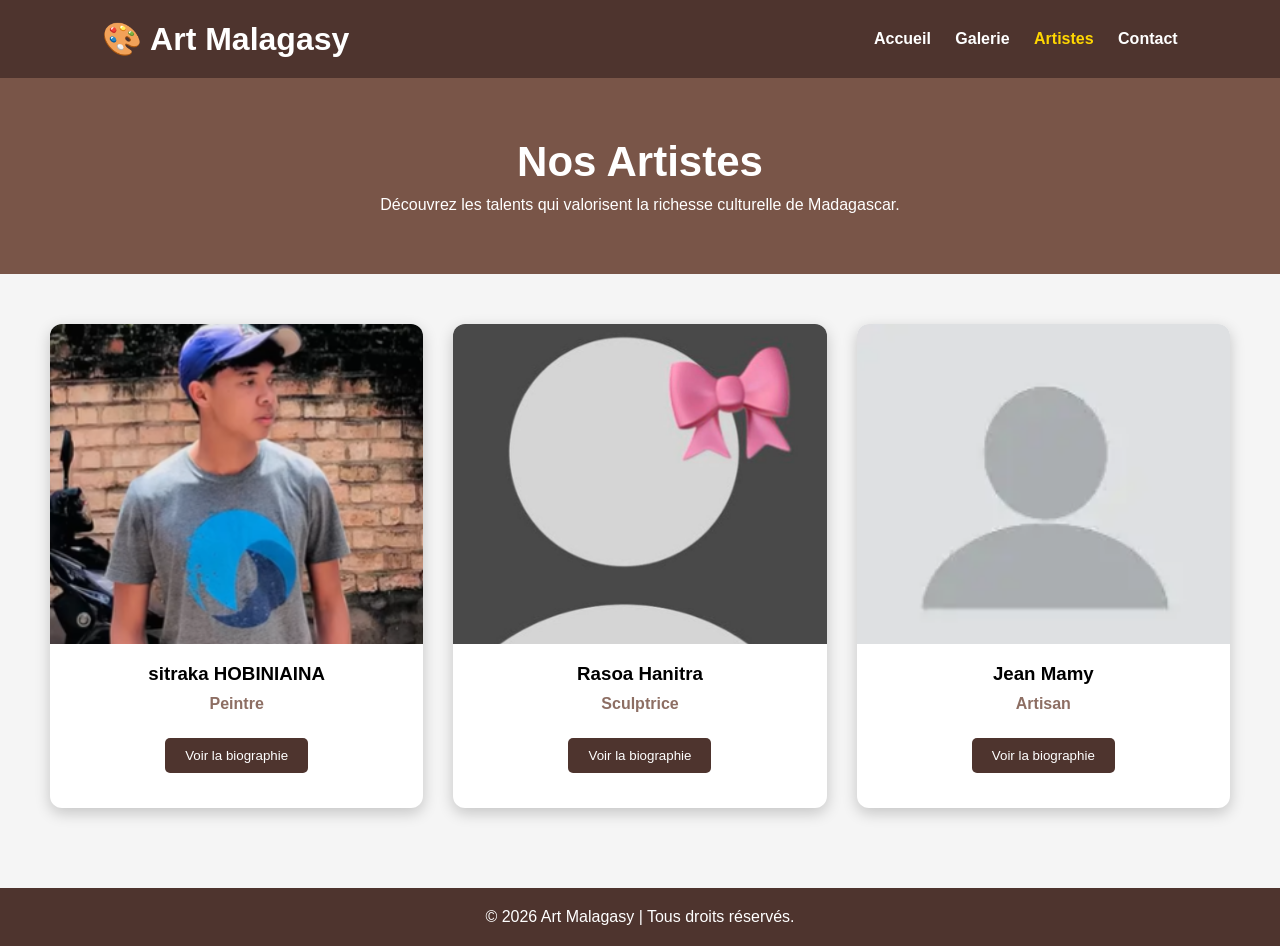
<file: artistes.html>
<!DOCTYPE html>
<html lang="fr">
<head>
    <meta charset="UTF-8">
    <meta name="viewport" content="width=device-width, initial-scale=1.0">
    <title>Nos Artistes | Art Malagasy</title>
    <link rel="stylesheet" href="artistes.css">
</head>
<body>

<header>
    <h1>🎨 Art Malagasy</h1>

    <nav>
        <a href="index.html">Accueil</a>
        <a href="galerie.html">Galerie</a>
        <a href="artistes.html" class="active">Artistes</a>
        <a href="contact.html">Contact</a>
    </nav>
</header>

<section class="banner">
    <h2>Nos Artistes</h2>
    <p>Découvrez les talents qui valorisent la richesse culturelle de Madagascar.</p>
</section>

<section class="artistes">

    <div class="artiste">
        <img src="hoby.png" alt="Artiste 1">
        <h3>sitraka HOBINIAINA</h3>
        <h4>Peintre</h4>

        <button class="voir">Voir la biographie</button>

        <p class="bio">
            Rakoto Andry est un peintre malagasy spécialisé dans les paysages,
            les baobabs et les scènes de la vie quotidienne.
        </p>
    </div>

    <div class="artiste">
        <img src="inconnu2.png" alt="Artiste 2">
        <h3>Rasoa Hanitra</h3>
        <h4>Sculptrice</h4>

        <button class="voir">Voir la biographie</button>

        <p class="bio">
            Elle crée des sculptures en bois inspirées des traditions et de
            la nature malagasy.
        </p>
    </div>

    <div class="artiste">
        <img src="inconnu.png" alt="Artiste 3">
        <h3>Jean Mamy</h3>
        <h4>Artisan</h4>

        <button class="voir">Voir la biographie</button>

        <p class="bio">
            Artisan reconnu pour ses créations en raphia et ses objets
            décoratifs fabriqués à la main.
        </p>
    </div>

</section>

<footer>
    <p>© 2026 Art Malagasy | Tous droits réservés.</p>
</footer>

<script src="artistes.js"></script>

</body>
</html>
</file>
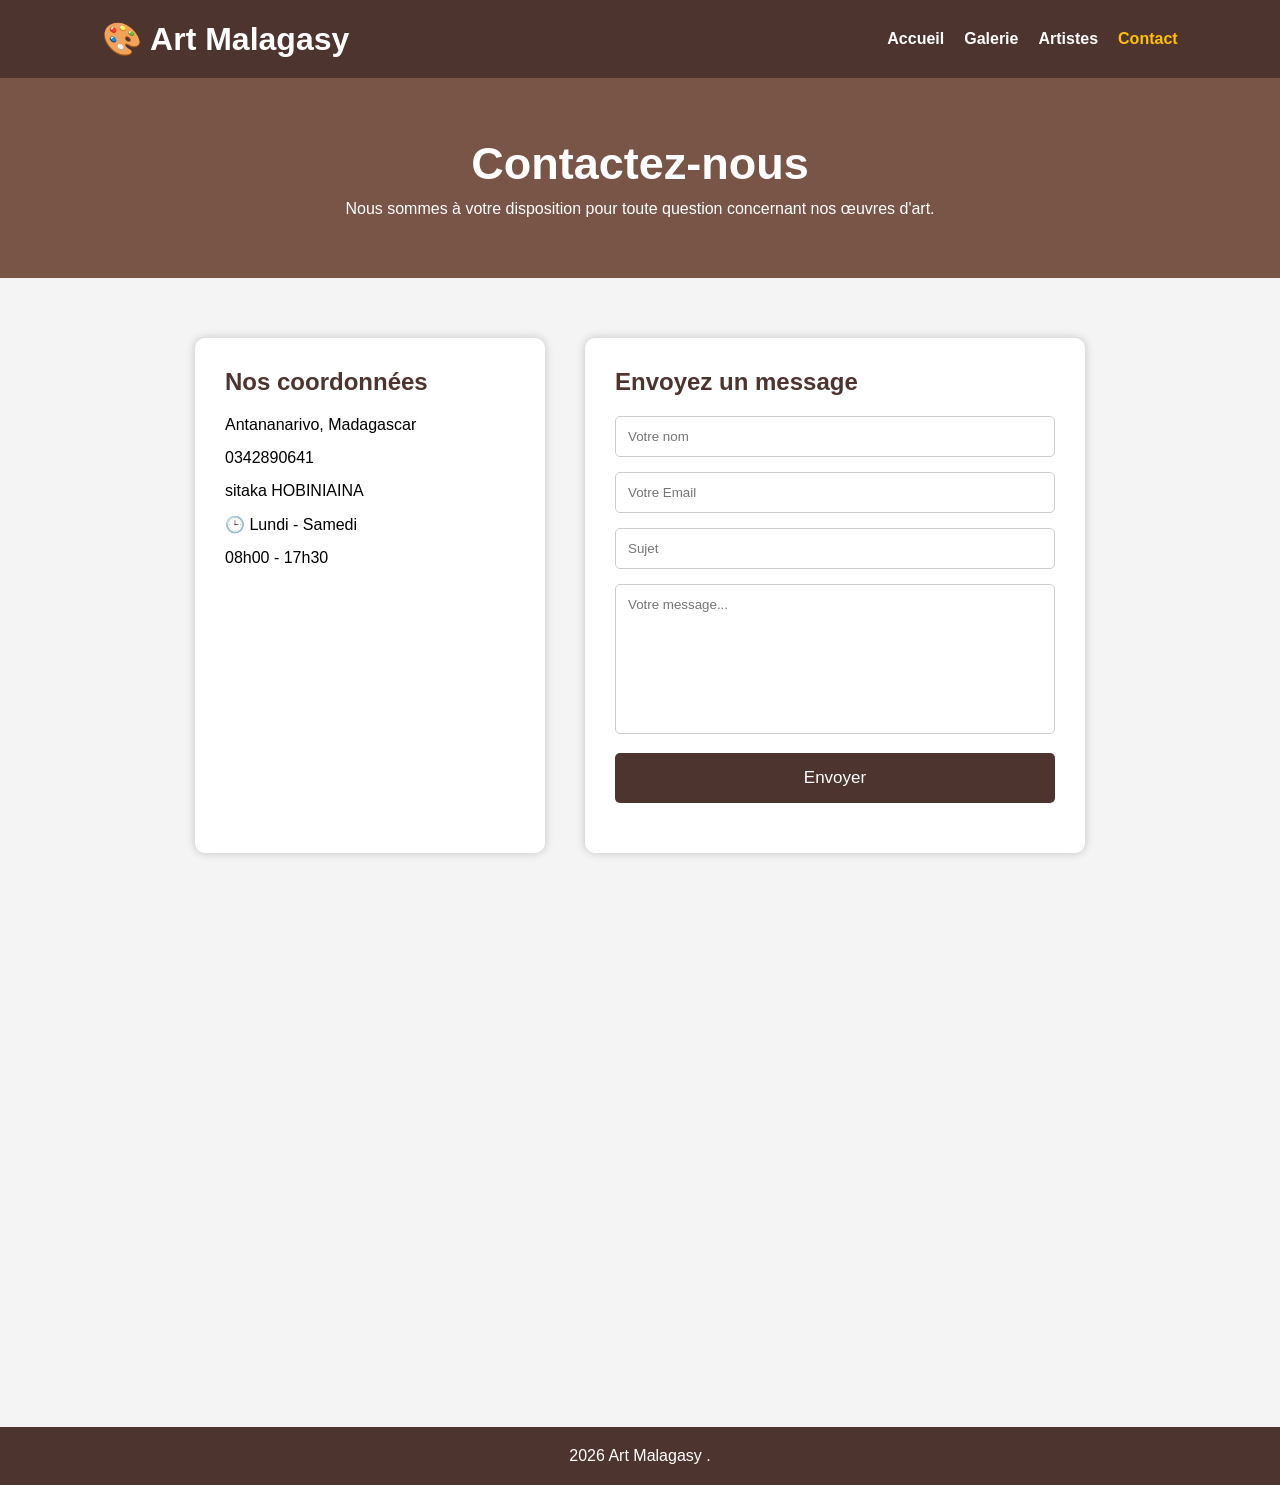
<file: contact.html>
<!DOCTYPE html>
<html lang="fr">
<head>
    <meta charset="UTF-8">
    <meta name="viewport" content="width=device-width, initial-scale=1.0">
    <title>Contact - Art Malagasy</title>
    <link rel="stylesheet" href="contact.css">
</head>
<body>

<header>
    <div class="logo">
        <h1>🎨 Art Malagasy</h1>
    </div>

    <nav>
        <ul>
            <li><a href="index.html">Accueil</a></li>
            <li><a href="galerie.html">Galerie</a></li>
            <li><a href="#">Artistes</a></li>
            <li><a href="contact.html" class="active">Contact</a></li>
        </ul>
    </nav>
</header>

<section class="banner">
    <h1>Contactez-nous</h1>
    <p>Nous sommes à votre disposition pour toute question concernant nos œuvres d'art.</p>
</section>

<section class="contact-container">

    <div class="info">

        <h2>Nos coordonnées</h2>

        <p> Antananarivo, Madagascar</p>

        <p> 0342890641</p>

        <p>sitaka HOBINIAINA</p>

        <p>🕒 Lundi - Samedi</p>

        <p>08h00 - 17h30</p>

    </div>

    <div class="formulaire">

        <h2>Envoyez un message</h2>

        <form id="contactForm">

            <input type="text" id="nom" placeholder="Votre nom" required>

            <input type="email" id="email" placeholder="Votre Email" required>

            <input type="text" id="sujet" placeholder="Sujet" required>

            <textarea id="message" placeholder="Votre message..." required></textarea>

            <button type="submit">Envoyer</button>

        </form>

        <p id="confirmation"></p>

    </div>

</section>

<section class="map">

<iframe
src="https://www.google.com/maps?q=Antananarivo,Madagascar&output=embed"
allowfullscreen=""
loading="lazy">
</iframe>

</section>

<footer>

<p> 2026 Art Malagasy .</p>

</footer>

<script src="contact.js"></script>

</body>
</html>
</file>
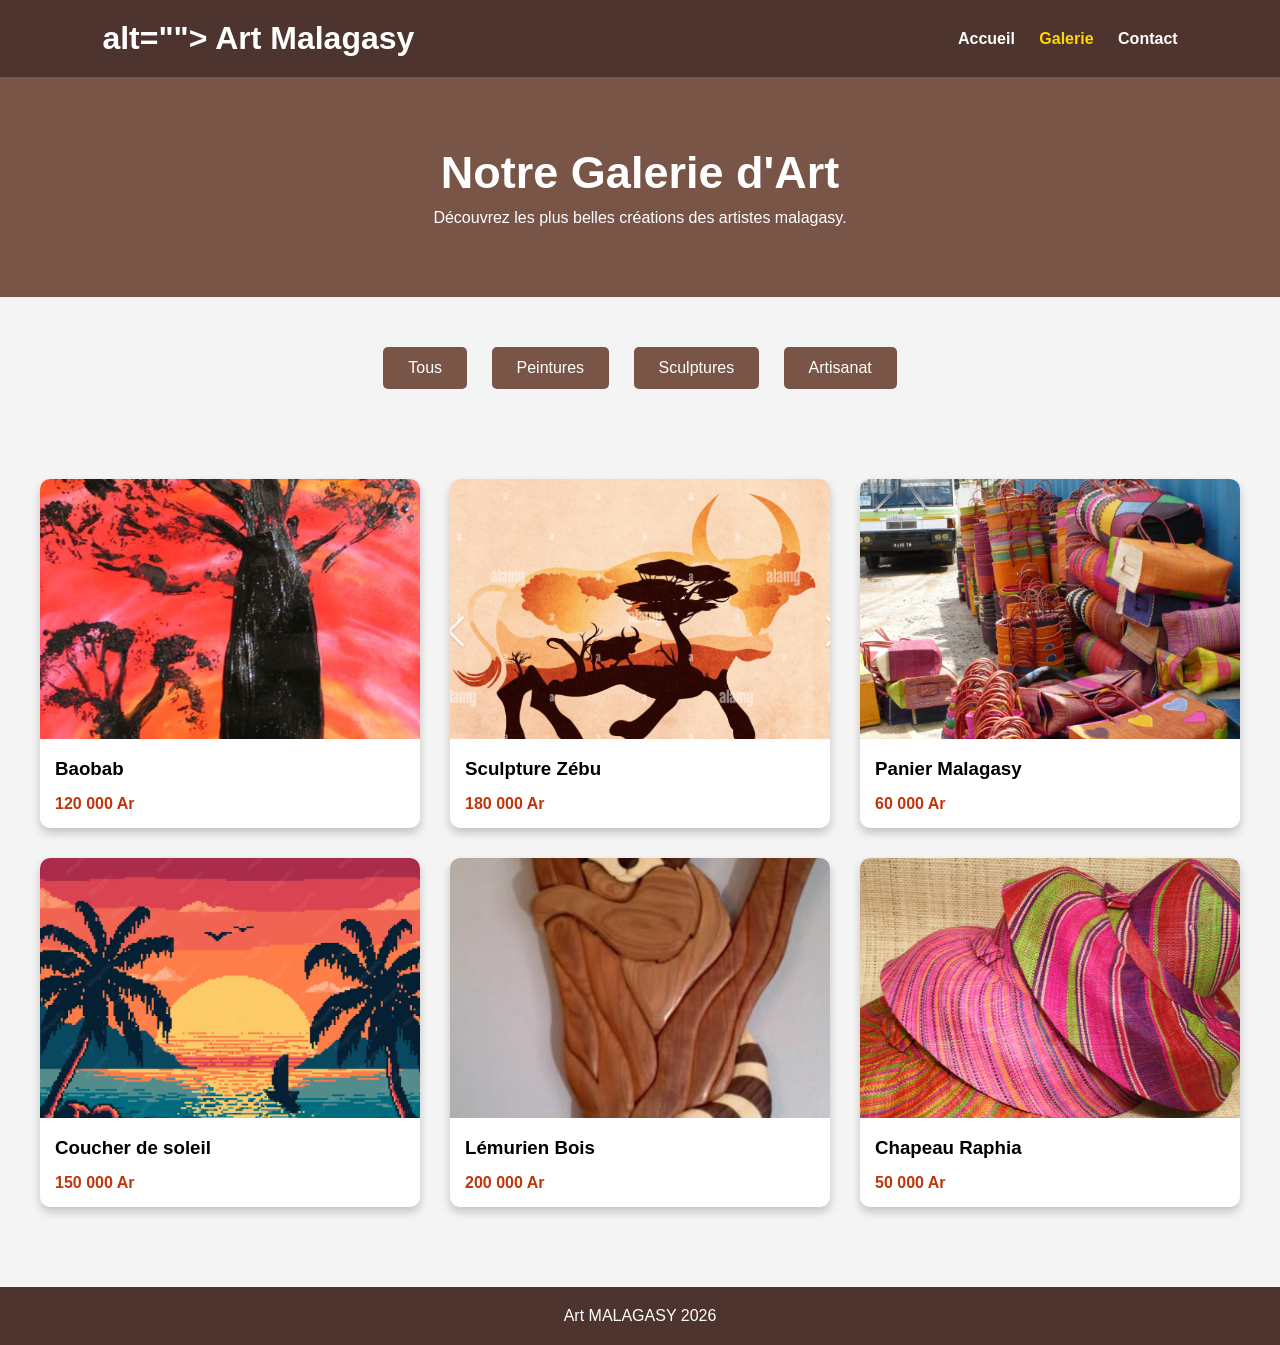
<file: galerie.html>
<!DOCTYPE html>
<html lang="fr">
<head>
    <meta charset="UTF-8">
    <meta name="viewport" content="width=device-width, initial-scale=1.0">
    <title>Galerie - Art Malagasy</title>

    <link rel="stylesheet" href="galerie.css">
</head>
<body>

<header>

    <h1>  alt=""> Art Malagasy</h1>

    <nav>
        <a href="index.html">Accueil</a>
        <a href="galerie.html" class="active">Galerie</a>
        <a href="contact.html">Contact</a>
    </nav>

</header>

<section class="banner">

<h2>Notre Galerie d'Art</h2>

<p>Découvrez les plus belles créations des artistes malagasy.</p>

</section>

<section class="filtre">

<button class="btn active" data-filter="all">Tous</button>

<button class="btn" data-filter="peinture">Peintures</button>

<button class="btn" data-filter="sculpture">Sculptures</button>

<button class="btn" data-filter="artisanat">Artisanat</button>

</section>

<section class="gallery">

<div class="card peinture">
<img src="baobab.png">
<h3>Baobab</h3>
<p>120 000 Ar</p>
</div>

<div class="card sculpture">
<img src="zebu.png">
<h3>Sculpture Zébu</h3>
<p>180 000 Ar</p>
</div>

<div class="card artisanat">
<img src="panier.png">
<h3>Panier Malagasy</h3>
<p>60 000 Ar</p>
</div>

<div class="card peinture">
<img src="soleil.png">
<h3>Coucher de soleil</h3>
<p>150 000 Ar</p>
</div>

<div class="card sculpture">
<img src="bois.png">
<h3>Lémurien Bois</h3>
<p>200 000 Ar</p>
</div>

<div class="card artisanat">
<img src="chapeau.png">
<h3>Chapeau Raphia</h3>
<p>50 000 Ar</p>
</div>

</section>

<footer>

<p>Art MALAGASY 2026</p>

</footer>

<script src="galerie.js"></script>

</body>
</html>
</file>
<file: artistes.css>
*{
    margin:0;
    padding:0;
    box-sizing:border-box;
    font-family:Arial,sans-serif;
    }
    
    body{
    background:#f5f5f5;
    }
    
    header{
    display:flex;
    justify-content:space-between;
    align-items:center;
    padding:20px 8%;
    background:#4E342E;
    color:white;
    }
    
    nav a{
    text-decoration:none;
    color:white;
    margin-left:20px;
    font-weight:bold;
    }
    
    .active{
    color:gold;
    }
    
    .banner{
    background:#795548;
    color:white;
    text-align:center;
    padding:60px 20px;
    }
    
    .banner h2{
    font-size:42px;
    margin-bottom:10px;
    }
    
    .artistes{
    display:grid;
    grid-template-columns:repeat(auto-fit,minmax(300px,1fr));
    gap:30px;
    padding:50px;
    }
    
    .artiste{
    background:white;
    border-radius:12px;
    overflow:hidden;
    box-shadow:0 5px 15px rgba(0,0,0,.2);
    text-align:center;
    padding-bottom:20px;
    transition:.3s;
    }
    
    .artiste:hover{
    transform:translateY(-8px);
    }
    
    .artiste img{
    width:100%;
    height:320px;
    object-fit:cover;
    }
    
    .artiste h3{
    margin-top:15px;
    }
    
    .artiste h4{
    color:#8D6E63;
    margin:10px;
    }
    
    button{
    padding:10px 20px;
    background:#4E342E;
    color:white;
    border:none;
    cursor:pointer;
    border-radius:5px;
    margin:15px;
    }
    
    button:hover{
    background:#6D4C41;
    }
    
    .bio{
    display:none;
    padding:15px;
    line-height:1.6;
    }
    
    footer{
    background:#4E342E;
    color:white;
    text-align:center;
    padding:20px;
    margin-top:30px;
    }
    
    @media(max-width:768px){
    
    header{
    flex-direction:column;
    }
    
    nav{
    margin-top:15px;
    }
    
    .banner h2{
    font-size:30px;
    }
    
    }
</file>
<file: contact.css>
*{
    margin:0;
    padding:0;
    box-sizing:border-box;
    font-family:Arial,sans-serif;
    }
    
    body{
    background:#f4f4f4;
    }
    
    header{
    background:#4E342E;
    display:flex;
    justify-content:space-between;
    align-items:center;
    padding:20px 8%;
    color:white;
    }
    
    nav ul{
    display:flex;
    list-style:none;
    }
    
    nav li{
    margin-left:20px;
    }
    
    nav a{
    color:white;
    text-decoration:none;
    font-weight:bold;
    }
    
    .active{
    color:#FFC107;
    }
    
    .banner{
    background:#795548;
    color:white;
    text-align:center;
    padding:60px 20px;
    }
    
    .banner h1{
    font-size:45px;
    margin-bottom:10px;
    }
    
    .contact-container{
    display:flex;
    justify-content:center;
    gap:40px;
    padding:60px;
    flex-wrap:wrap;
    }
    
    .info{
    width:350px;
    background:white;
    padding:30px;
    border-radius:10px;
    box-shadow:0 0 10px rgba(0,0,0,.2);
    }
    
    .info h2{
    margin-bottom:20px;
    color:#4E342E;
    }
    
    .info p{
    margin:15px 0;
    }
    
    .formulaire{
    width:500px;
    background:white;
    padding:30px;
    border-radius:10px;
    box-shadow:0 0 10px rgba(0,0,0,.2);
    }
    
    .formulaire h2{
    margin-bottom:20px;
    color:#4E342E;
    }
    
    input,textarea{
    width:100%;
    padding:12px;
    margin-bottom:15px;
    border:1px solid #ccc;
    border-radius:5px;
    }
    
    textarea{
    height:150px;
    resize:none;
    }
    
    button{
    background:#4E342E;
    color:white;
    padding:15px;
    border:none;
    width:100%;
    cursor:pointer;
    font-size:17px;
    border-radius:5px;
    transition:.3s;
    }
    
    button:hover{
    background:#6D4C41;
    }
    
    #confirmation{
    margin-top:20px;
    font-weight:bold;
    color:green;
    text-align:center;
    }
    
    .map{
    padding:40px;
    }
    
    .map iframe{
    width:100%;
    height:400px;
    border:none;
    border-radius:10px;
    }
    
    footer{
    background:#4E342E;
    color:white;
    text-align:center;
    padding:20px;
    margin-top:30px;
    }
    
    @media(max-width:768px){
    
    .contact-container{
    flex-direction:column;
    padding:20px;
    }
    
    .info,.formulaire{
    width:100%;
    }
    
    header{
    flex-direction:column;
    }
    
    nav ul{
    margin-top:15px;
    }
    
    }
</file>
<file: galerie.css>
*{
    margin:0;
    padding:0;
    box-sizing:border-box;
    font-family:Arial,sans-serif;
    }
    
    body{
    background:#f4f4f4;
    }
    
    header{
    background:#4E342E;
    padding:20px 8%;
    display:flex;
    justify-content:space-between;
    align-items:center;
    color:white;
    }
    
    nav a{
    color:white;
    text-decoration:none;
    margin-left:20px;
    font-weight:bold;
    }
    
    .active{
    color:gold;
    }
    
    .banner{
    text-align:center;
    padding:70px;
    background:#795548;
    color:white;
    }
    
    .banner h2{
    font-size:45px;
    margin-bottom:10px;
    }
    
    .filtre{
    text-align:center;
    margin:40px;
    }
    
    .btn{
    padding:12px 25px;
    margin:10px;
    border:none;
    cursor:pointer;
    background:#795548;
    color:white;
    border-radius:5px;
    font-size:16px;
    transition:.3s;
    }
    
    .btn:hover{
    background:#5D4037;
    }
    
    .gallery{
    display:grid;
    grid-template-columns:repeat(auto-fit,minmax(280px,1fr));
    gap:30px;
    padding:40px;
    }
    
    .card{
    background:white;
    border-radius:10px;
    overflow:hidden;
    box-shadow:0 5px 10px rgba(0,0,0,.2);
    transition:.4s;
    }
    
    .card:hover{
    transform:scale(1.05);
    }
    
    .card img{
    width:100%;
    height:260px;
    object-fit:cover;
    }
    
    .card h3{
    margin:15px;
    }
    
    .card p{
    margin:15px;
    font-weight:bold;
    color:#BF360C;
    }
    
    footer{
    margin-top:40px;
    padding:20px;
    text-align:center;
    background:#4E342E;
    color:white;
    }
    
    @media(max-width:768px){
    
    header{
    flex-direction:column;
    }
    
    nav{
    margin-top:15px;
    }
    
    .banner h2{
    font-size:30px;
    }
    
    }
</file>
